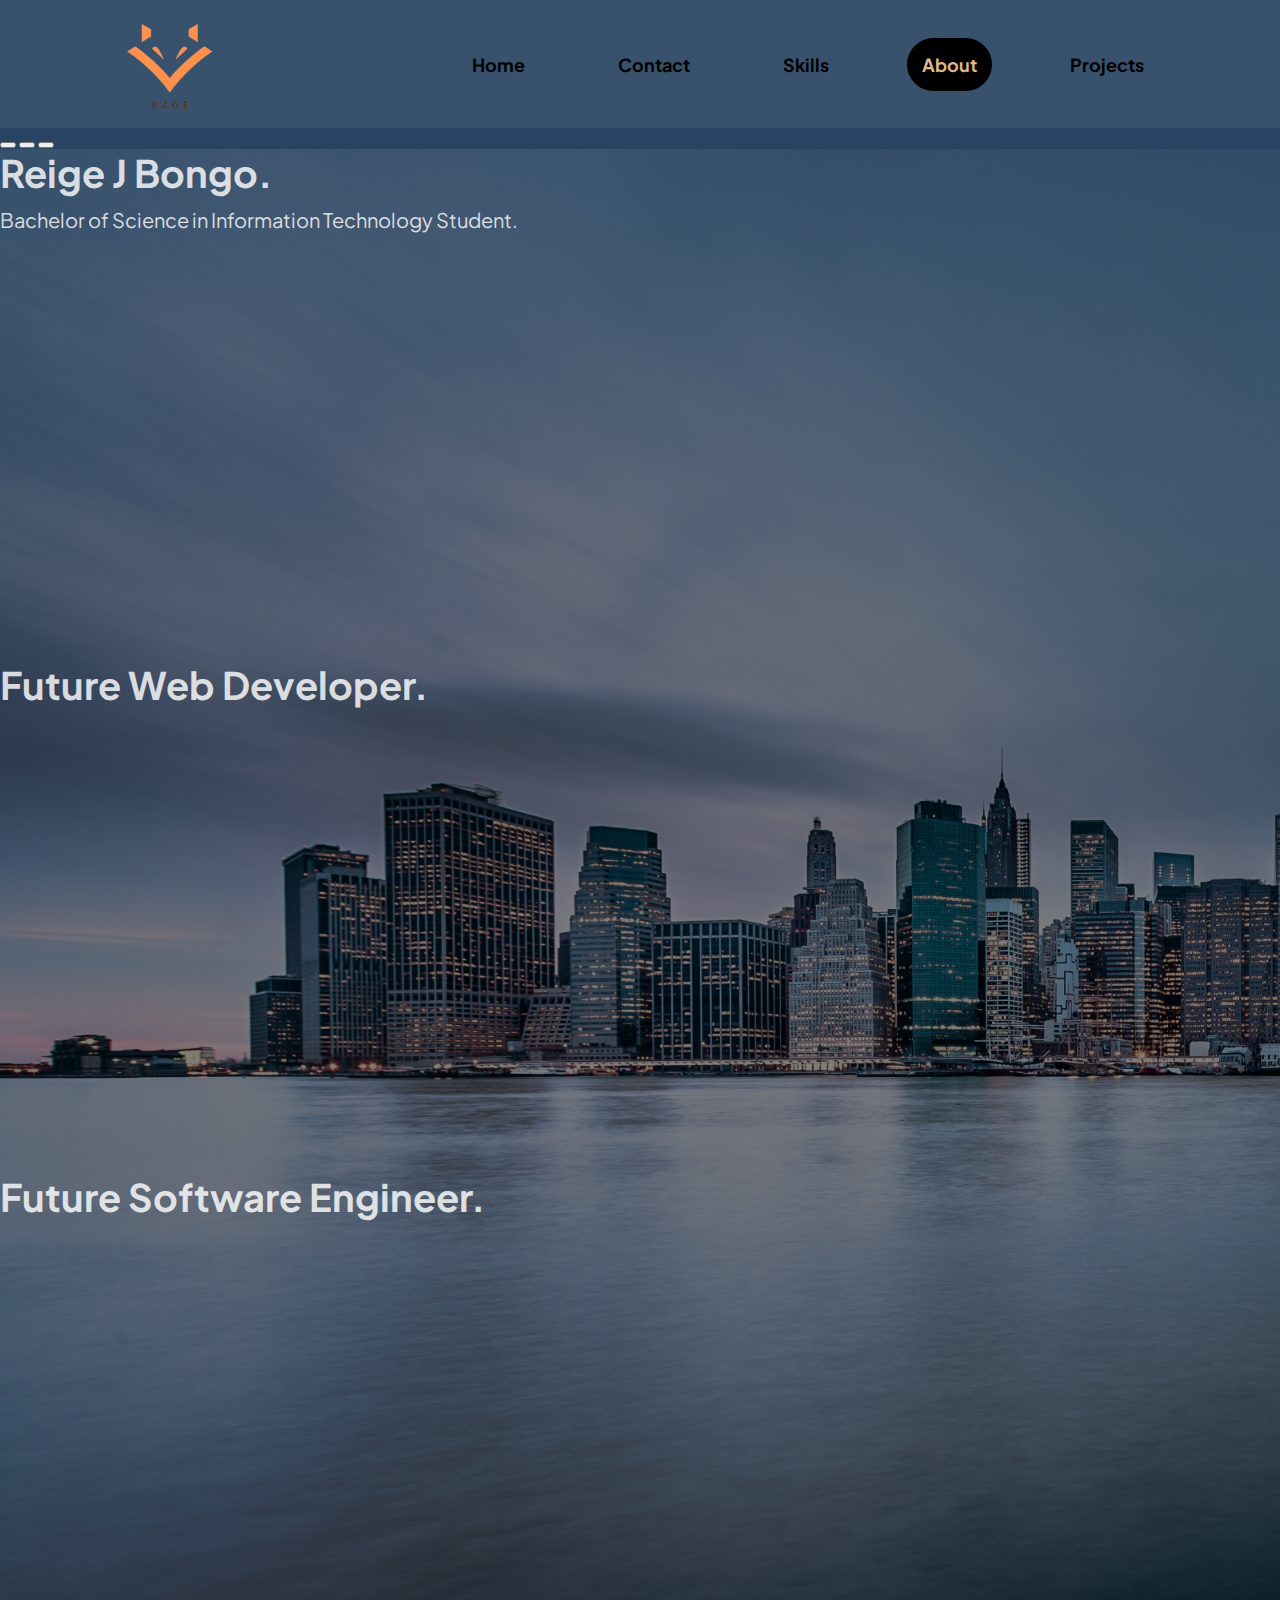
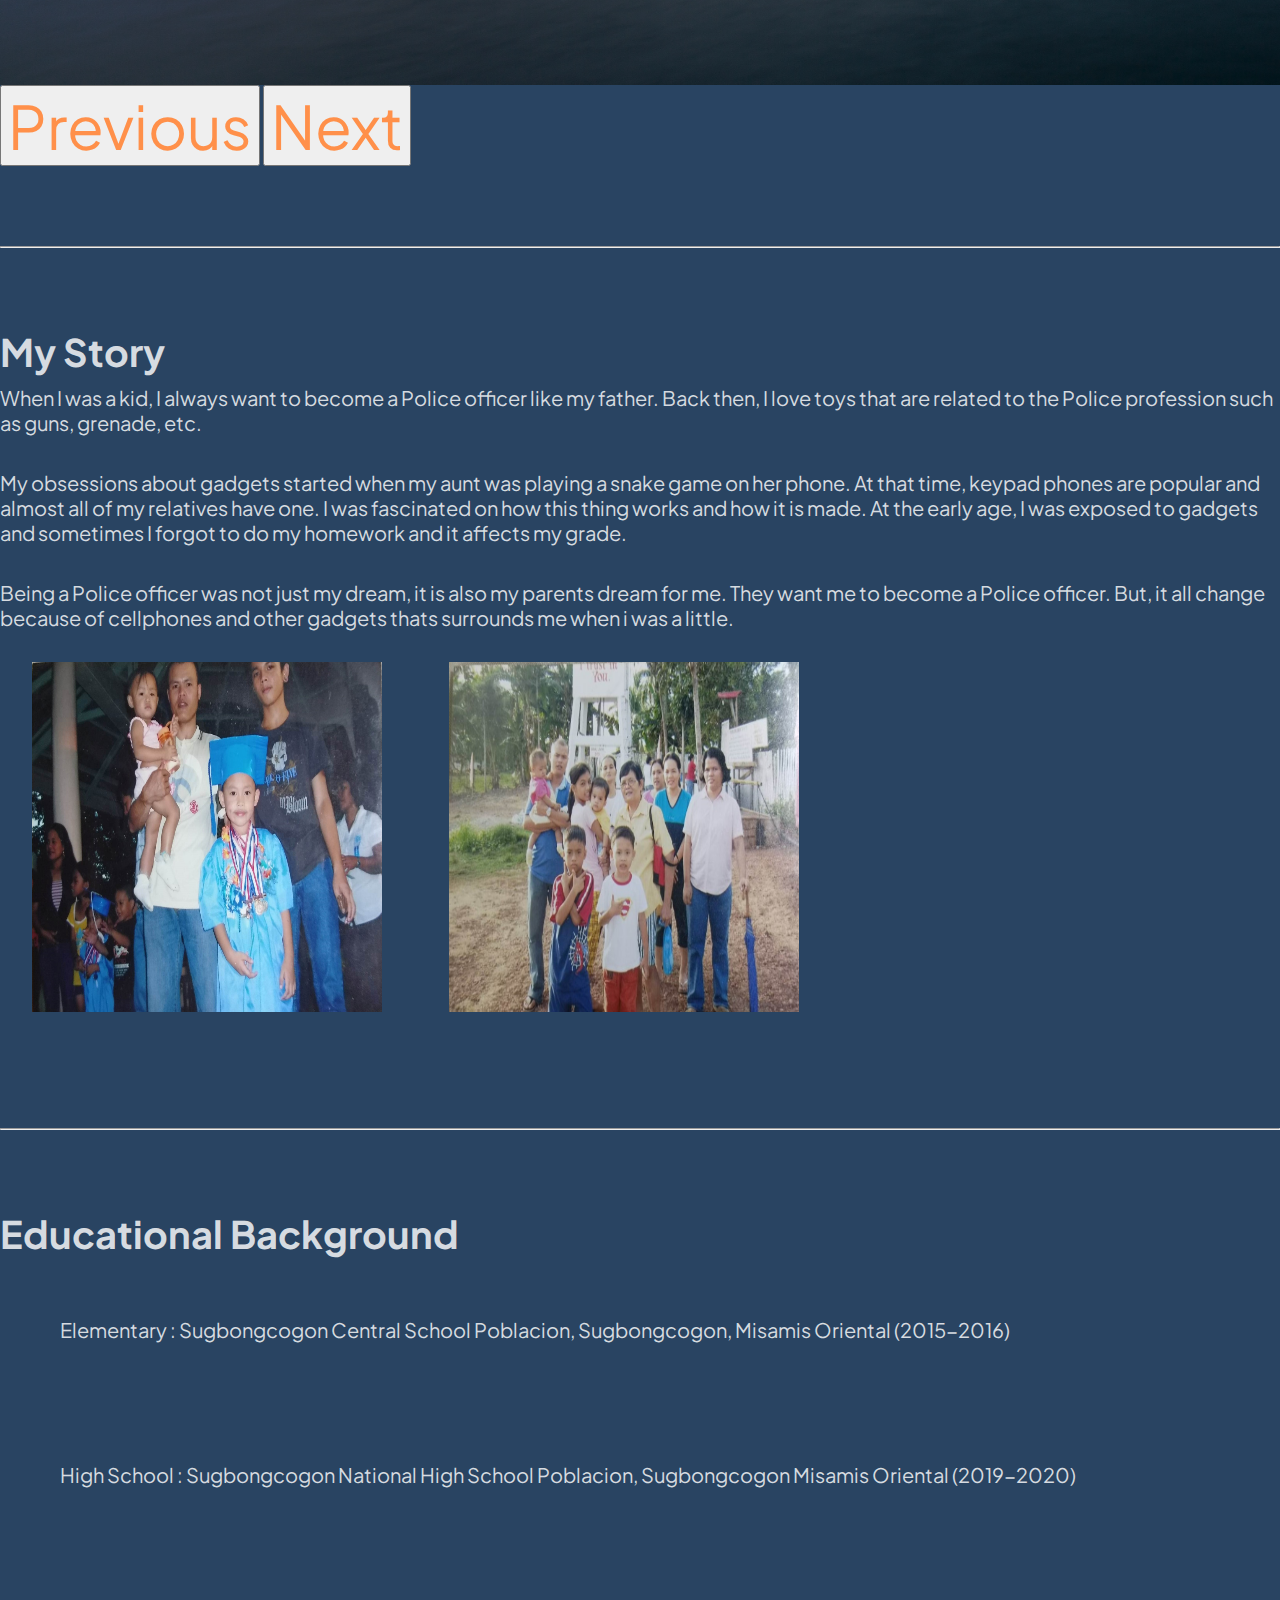
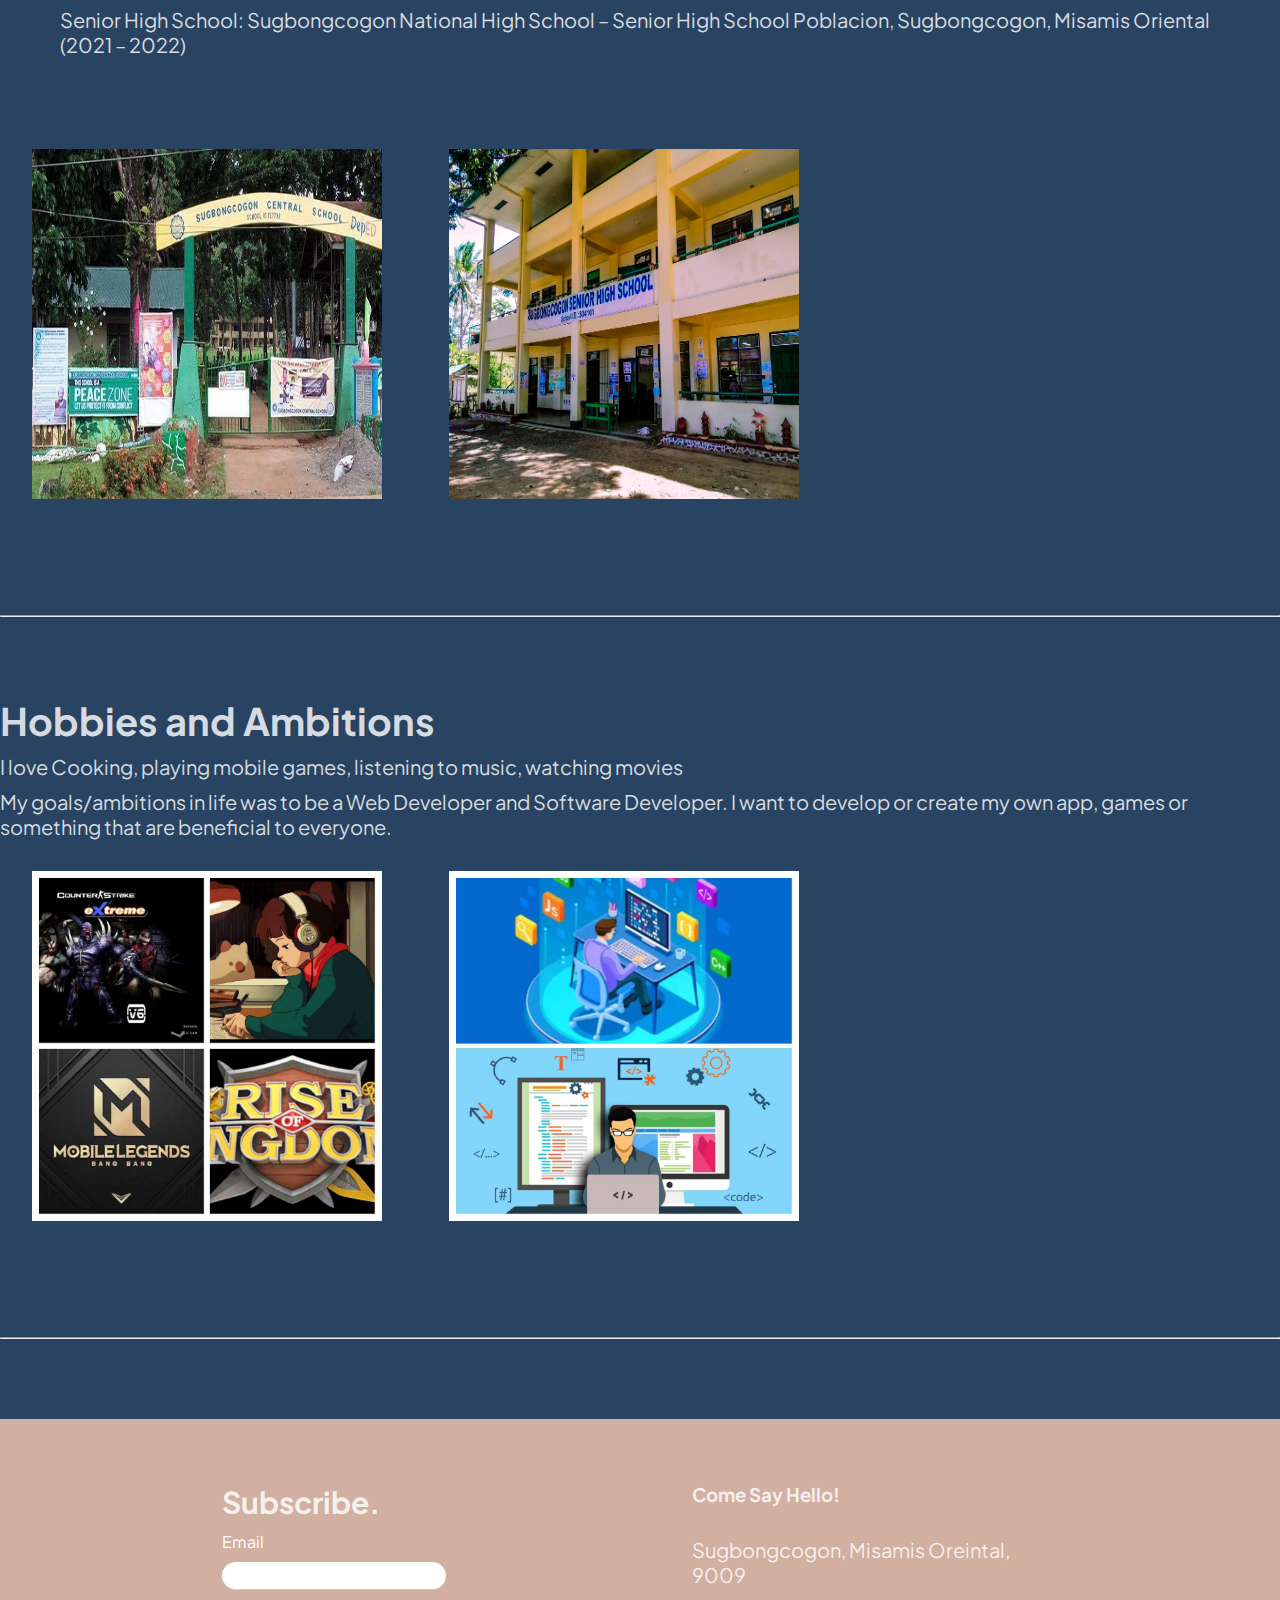
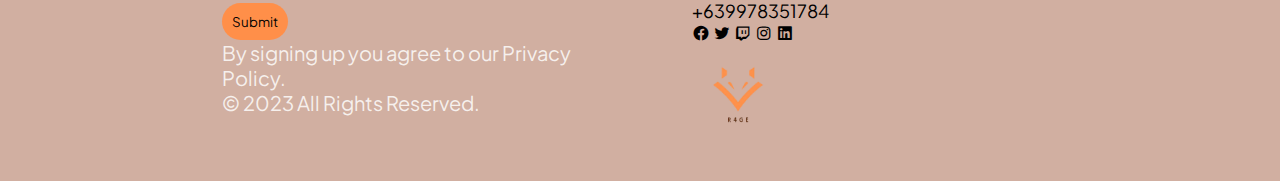
<file: Web pages/about.html>
<!DOCTYPE html>
<html lang="en">
    <head>
        <title>Reige Personal Website - Home</title>
        <meta charset="UTF-8">
        <meta http-equiv="X-UA-Compatible" content="IE=edge">
        <meta name="viewport" content="width=device-width, initial-scale=1.0">
        
        <link rel="stylesheet" href="../Assets/css/style.css">
        <link rel="icon" type="icon/logo" href="../Assets/Images/favicon.ico">
        <link href='https://fonts.googleapis.com/css?family=Plus Jakarta Sans' rel='stylesheet'>
        <link href='https://unpkg.com/boxicons@2.1.4/css/boxicons.min.css' rel='stylesheet'>
        <link rel="stylesheet" href="../Assets/css/carousel.css">
        <!-- <link href="../assets/dist/css/bootstrap.min.css" rel="stylesheet"> -->
        <link href="https://cdn.jsdelivr.net/npm/bootstrap@5.2.3/dist/css/bootstrap.min.css" rel="stylesheet" integrity="sha384-rbsA2VBKQhggwzxH7pPCaAqO46MgnOM80zW1RWuH61DGLwZJEdK2Kadq2F9CUG65" crossorigin="anonymous">
    
    
    </head>
    <body>
     <header>
            <div class="header2-container">
                <div class="logo2-container">
                    <img src="../Assets/Images/322455377_560039635695028_3910321978356270475_n-removebg-preview.png" alt="logo"> 
                </div>
                <div class="nav-container">
                    <nav class="header-navigation">
                      <a href="/index.html">Home</a>
                        <a href="/Web pages/contact.html">Contact</a>
                        <a href="/Web pages/skills.html">Skills</a>
                        <a href="/Web pages/about.html" class="active">About</a>
                        <a href="/Web pages/projects.html">Projects</a>
                    </nav>
                </div>
            </div>
        </header>
        <main>

            <div id="myCarousel" class="carousel slide" data-bs-ride="carousel">
              <div class="carousel-indicators">
                <button type="button" data-bs-target="#myCarousel" data-bs-slide-to="0" class="active" aria-current="true" aria-label="Slide 1"></button>
                <button type="button" data-bs-target="#myCarousel" data-bs-slide-to="1" aria-label="Slide 2"></button>
                <button type="button" data-bs-target="#myCarousel" data-bs-slide-to="2" aria-label="Slide 3"></button>
              </div>
              <div class="carousel-inner">
                <div class="carousel-item active">
                  <div class="container">
                    <div class="carousel-caption text-start">
                      <h1>Reige J Bongo.</h1>
                      <p>Bachelor of Science in Information Technology Student.</p>
                    </div>
                  </div>
                </div>
                <div class="carousel-item">
                  <div class="container">
                    <div class="carousel-caption">
                      <h1>Future Web Developer.</h1>
                    </div>
                  </div>
                </div>
                <div class="carousel-item">
                  <div class="container">
                    <div class="carousel-caption text-end">
                      <h1>Future Software Engineer.</h1>
                    </div>
                  </div>
                </div>
              </div>
              <button class="carousel-control-prev" type="button" data-bs-target="#myCarousel" data-bs-slide="prev">
                <span class="carousel-control-prev-icon" aria-hidden="true"></span>
                <span class="visually-hidden">Previous</span>
              </button>
              <button class="carousel-control-next" type="button" data-bs-target="#myCarousel" data-bs-slide="next">
                <span class="carousel-control-next-icon" aria-hidden="true"></span>
                <span class="visually-hidden">Next</span>
              </button>
            </div>
          
          
            <!-- Marketing messaging and featurettes
            ================================================== -->
            <!-- Wrap the rest of the page in another container to center all the content. -->
          
            <div class="container marketing">
          

          
          
              <!-- START THE FEATURETTES -->
          
              <hr class="featurette-divider">
          
              <div class="row featurette">
                <div class="col-md-7">
                  <h1>My Story</h1>
                  <p>When I was a kid, I always want to become a Police officer like my father. Back then, I love toys that are related to the Police profession such as guns, grenade, etc. </p>
                  <p> <br>  My obsessions about gadgets started when my aunt was playing a snake game on her phone. At that time, keypad phones are popular and almost all of my relatives have one. I was fascinated on how this thing works and how it is made. At the early age, I was exposed to gadgets and sometimes I forgot to do my homework and it affects my grade.</p>
                  <p> <br> Being a Police officer was not just my dream, it is also my parents dream for me. They want me to become a Police officer. But, it all change because of cellphones and other gadgets thats surrounds me when i was a little.   </p>
                  
                </div>
                <div class="col-md-5">
                  <!-- <svg class="bd-placeholder-img bd-placeholder-img-lg featurette-image img-fluid mx-auto" width="500" height="500" xmlns="http://www.w3.org/2000/svg" role="img" aria-label="Placeholder: 500x500" preserveAspectRatio="xMidYMid slice" focusable="false"><title>Placeholder</title><rect width="100%" height="100%" fill="#eee"/><text x="50%" y="50%" fill="#aaa" dy=".3em">500x500</text></svg> -->
                  <img src="../Assets/Images/about-me/324225066_467176848957462_4647115489617778634_n (2).jpg" alt="about-me" width="500" height="500" role="img" aria-label="Placeholder: 500x500" rect width="100%" height="100%">
                  <img src="../Assets/Images/about-me/324515722_1524387764730080_3732797606041294813_n (2).jpg" alt="about-me"width="500" height="500" role="img" aria-label="Placeholder: 500x500" rect width="100%" height="100%">
                </div>
              </div>
          
              <hr class="featurette-divider">
          
              <div class="row featurette">
                <div class="col-md-7 order-md-2">
                  <h1>Educational Background</h1>
                  <p>Elementary : Sugbongcogon Central School
                    Poblacion, Sugbongcogon, Misamis Oriental (2015-2016)</p>
                  <p>High School : Sugbongcogon National High School
                    Poblacion, Sugbongcogon Misamis Oriental (2019-2020)</p>
                  <p>Senior High School: Sugbongcogon National High School – Senior High School
                    Poblacion, Sugbongcogon, Misamis Oriental (2021 – 2022)</p>
                </div>
                <div class="col-md-5 order-md-1">
                  <!-- <svg class="bd-placeholder-img bd-placeholder-img-lg featurette-image img-fluid mx-auto" width="500" height="500" xmlns="http://www.w3.org/2000/svg" role="img" aria-label="Placeholder: 500x500" preserveAspectRatio="xMidYMid slice" focusable="false"><title>Placeholder</title><rect width="100%" height="100%" fill="#eee"/><text x="50%" y="50%" fill="#aaa" dy=".3em">500x500</text></svg> -->
                  <img src="../Assets/Images/about-me/18920121_315404902214223_998906754641940172_n.jpg" alt="about-me" width="500" height="500" role="img" aria-label="Placeholder: 500x500" rect width="100%" height="100%" >
                  <img src="../Assets/Images/about-me/305804834_524244223034804_3007486854920867492_n.jpg" alt="about-me" width="500" height="500" role="img" aria-label="Placeholder: 500x500" rect width="100%" height="100%">
                </div>
              </div>
          
              <hr class="featurette-divider">
          
              <div class="row featurette">
                <div class="col-md-7">
                  <h1>Hobbies and Ambitions</h1>
                  <p>I love Cooking, playing mobile games, listening to
                    music, watching movies</p>
                    <p>My goals/ambitions in life was to be a Web Developer and Software Developer. I want to develop or create my own app, games or something that are beneficial to everyone.</p>
                </div>
                <div class="col-md-5">
                  <!-- <svg class="bd-placeholder-img bd-placeholder-img-lg featurette-image img-fluid mx-auto" width="500" height="500" xmlns="http://www.w3.org/2000/svg" role="img" aria-label="Placeholder: 500x500" preserveAspectRatio="xMidYMid slice" focusable="false"><title>Placeholder</title><rect width="100%" height="100%" fill="#eee"/><text x="50%" y="50%" fill="#aaa" dy=".3em">500x500</text></svg> -->
                  <img src="../Assets/Images/about-me/324045176_3464366260478039_6950707293138943651_n.jpg" alt="about-me" width="500" height="500" role="img" aria-label="Placeholder: 500x500" rect width="100%" height="100%">
                  <img src="../Assets/Images/about-me/324126003_688234169514002_4466894441495242667_n.jpg" alt="about-me" width="500" height="500" role="img" aria-label="Placeholder: 500x500" rect width="100%" height="100%">
                </div>
              </div>
          
              <hr class="featurette-divider">
          
              <!-- /END THE FEATURETTES -->
          
            </div><!-- /.container -->
            



            <footer>
                <div class="footer-sec">
                    <section class="footer-container">
                        <div class="col-left">
                            <h3>Subscribe.</h3>
                            <form action="">
                                <label>Email</label>
                                <input class="footer-email" type="text" placeholder="">
                                <button class="footer-button" type="button">Submit</button>
                            </form>
                            <span class="subscription">By signing up you agree to our Privacy Policy. <br> </span>
                            <span class="copyright">© 2023 All Rights Reserved.</span>
                        </div>
                        <div class="col contact-info">
                            <h3>Come Say Hello!</h3> <br>
                            <p> Sugbongcogon, Misamis Oreintal, 9009</p>
                            <p> <a href="#"> +639978351784 </a> </p>
                            <div class="social-media-icon">
                                <a href="#" target="_blank"> <i class='bx bxl-facebook-circle'></i> </a>
                                <a href="#" target="_blank"> <i class='bx bxl-twitter'></i> </a>
                                <a href="#" target="_blank"> <i class='bx bxl-twitch'></i> </a>
                                <a href="#" target="_blank"> <i class='bx bxl-instagram'></i></a>
                                <a href="#" target="_blank"> <i class='bx bxl-linkedin-square'></i></a>
                            </div>
                            <div class="logo">
                                <img src="../Assets/Images/322455377_560039635695028_3910321978356270475_n-removebg-preview.png" alt="logo">
                            </div>
                        </div>
                    </section>
                </div>
            </footer>
            <!-- Javascript -->
            <script src="https://cdn.jsdelivr.net/npm/@popperjs/core@2.11.6/dist/umd/popper.min.js" integrity="sha384-oBqDVmMz9ATKxIep9tiCxS/Z9fNfEXiDAYTujMAeBAsjFuCZSmKbSSUnQlmh/jp3" crossorigin="anonymous"></script>
            <script src="https://cdn.jsdelivr.net/npm/bootstrap@5.2.3/dist/js/bootstrap.min.js" integrity="sha384-cuYeSxntonz0PPNlHhBs68uyIAVpIIOZZ5JqeqvYYIcEL727kskC66kF92t6Xl2V" crossorigin="anonymous"></script>
    </body>
</html>
</file>
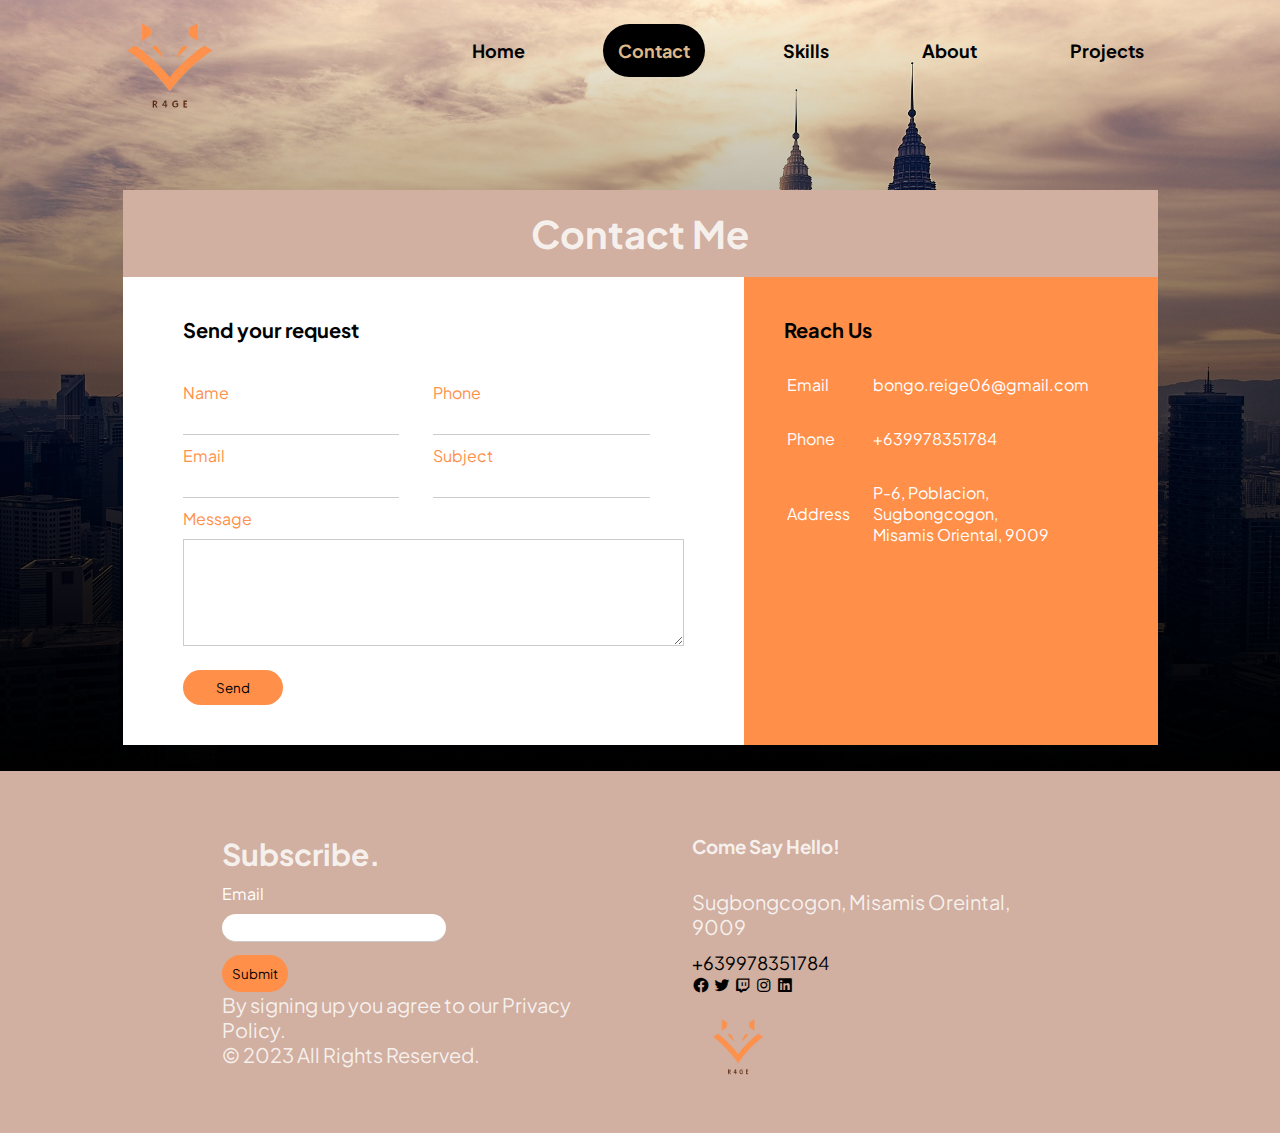
<file: Web pages/contact.html>
<!DOCTYPE html>
<html lang="en">
<head>
    <title>Reige Personal Website - Contact</title>
    <meta charset="UTF-8">
    <meta http-equiv="X-UA-Compatible" content="IE=edge">
    <meta name="viewport" content="width=device-width, initial-scale=1.0">
    
    <link rel="stylesheet" href="../Assets/css/style.css">
    <link rel="icon" type="icon/logo" href="../Assets/Images/favicon.ico">
    <link href='https://fonts.googleapis.com/css?family=Plus Jakarta Sans' rel='stylesheet'>
    <link href='https://unpkg.com/boxicons@2.1.4/css/boxicons.min.css' rel='stylesheet'>
    
    
</head>
<body>
    <header>
        <div class="header-container">
            <div class="logo-container">
                <img src="../Assets/Images/322455377_560039635695028_3910321978356270475_n-removebg-preview.png" alt="logo">
            </div>
            <div class="nav-container">
                <nav class="header-navigation">
                    <a href="/index.html">Home</a>
                        <a href="/Web pages/contact.html"class="active">Contact</a>
                        <a href="/Web pages/skills.html">Skills</a>
                        <a href="/Web pages/about.html">About</a>
                        <a href="/Web pages/projects.html">Projects</a>
                </nav>
            </div>
        </div>
    </header>
    
    <section class="contact-section">
        <div class="contact-con">
            <h1> Contact Me </h1>
            <div class="contact-box">
                <div class="box-left">
                    <h2>Send your request</h2>
                    <form>
                        <div class="input-row">
                            <div class="input-group">
                                <label>Name</label>
                                <input type="text" placeholder="">
                            </div>
                            <div class="input-group">
                                <label>Phone</label>
                                <input type="text" placeholder="">
                            </div>
                        </div>
                        <div class="input-row">
                            <div class="input-group">
                                <label>Email</label>
                                <input type="text" placeholder="">
                            </div>
                            <div class="input-group">
                                <label>Subject</label>
                                <input type="text" placeholder="">
                            </div>
                        </div>

                        <label>Message</label>
                        <textarea rows="5" placeholder=""></textarea>

                        <button class="contact-button" type="submit">Send</button>
                    </form>


                </div>
                <div class="box-right">
                    <h2>Reach Us</h2>
                    <table>
                        <tr>
                            <td>Email</td>
                            <td>bongo.reige06@gmail.com</td>
                        </tr>
                        <tr>
                            <td>Phone</td>
                            <td>+639978351784</td>
                        </tr>
                        <tr>
                            <td>Address</td>
                            <td>P-6, Poblacion, Sugbongcogon,<br>
                             Misamis Oriental, 9009</td>
                        </tr>
                        
                    </table>
                </div>

            </div>
        </div> 
    </section>

    <footer>
        <div class="footer-sec">
            <section class="footer-container">
                <div class="col-left">
                    <h3>Subscribe.</h3>
                    <form action="">
                        <label>Email</label>
                        <input class="footer-email" type="text" placeholder="">
                        <button class="footer-button" type="button">Submit</button>
                    </form>
                    <span class="subscription">By signing up you agree to our Privacy Policy. <br> </span>
                    <span class="copyright">© 2023 All Rights Reserved.</span>
                </div>
                <div class="col contact-info">
                    <h3>Come Say Hello!</h3> <br>
                    <p> Sugbongcogon, Misamis Oreintal, 9009</p>
                    <p> <a href="#"> +639978351784 </a> </p>
                    <div class="social-media-icon">
                        <a href="#" target="_blank"> <i class='bx bxl-facebook-circle'></i> </a>
                        <a href="#" target="_blank"> <i class='bx bxl-twitter'></i> </a>
                        <a href="#" target="_blank"> <i class='bx bxl-twitch'></i> </a>
                        <a href="#" target="_blank"> <i class='bx bxl-instagram'></i></a>
                        <a href="#" target="_blank"> <i class='bx bxl-linkedin-square'></i></a>
                    </div>
                    <div class="logo">
                        <img src="../Assets/Images/322455377_560039635695028_3910321978356270475_n-removebg-preview.png" alt="logo">
                    </div>
                </div>
            </section>
        </div>
    </footer> 
</body>
</html>
</file>
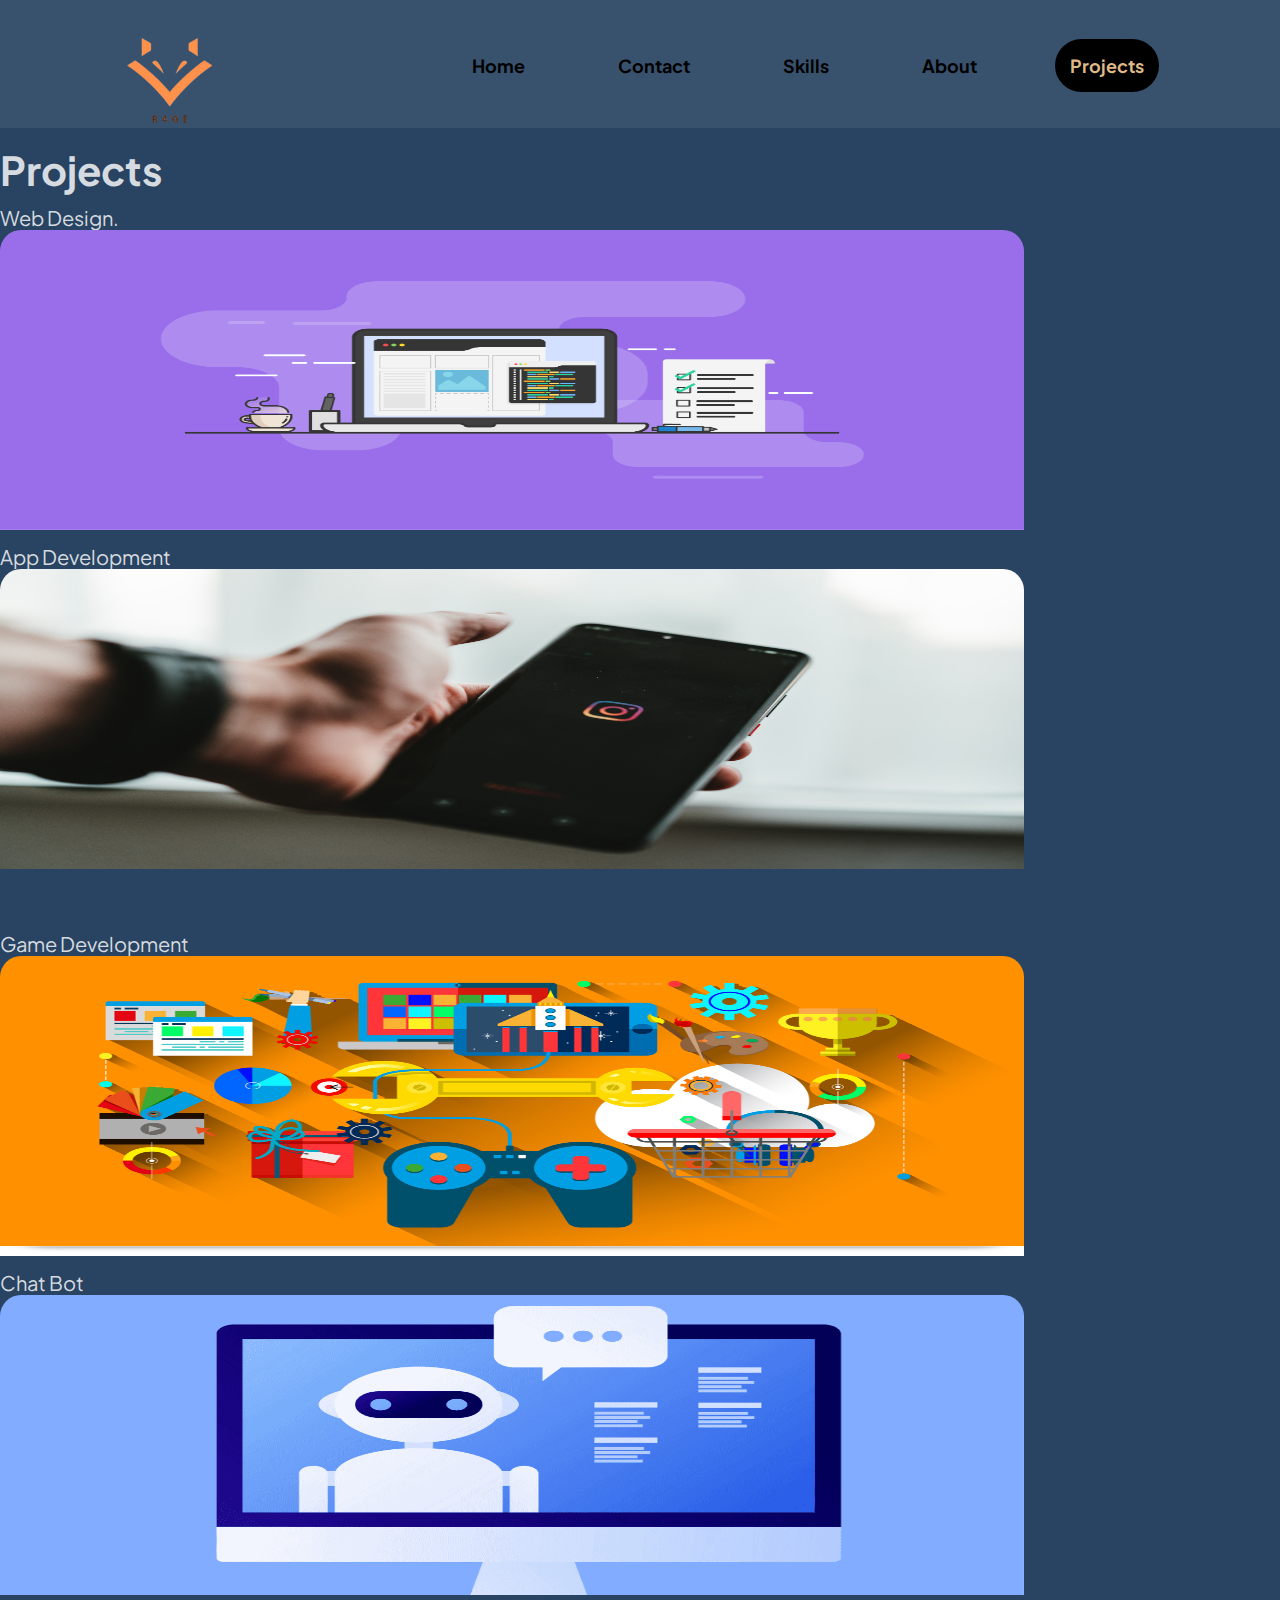
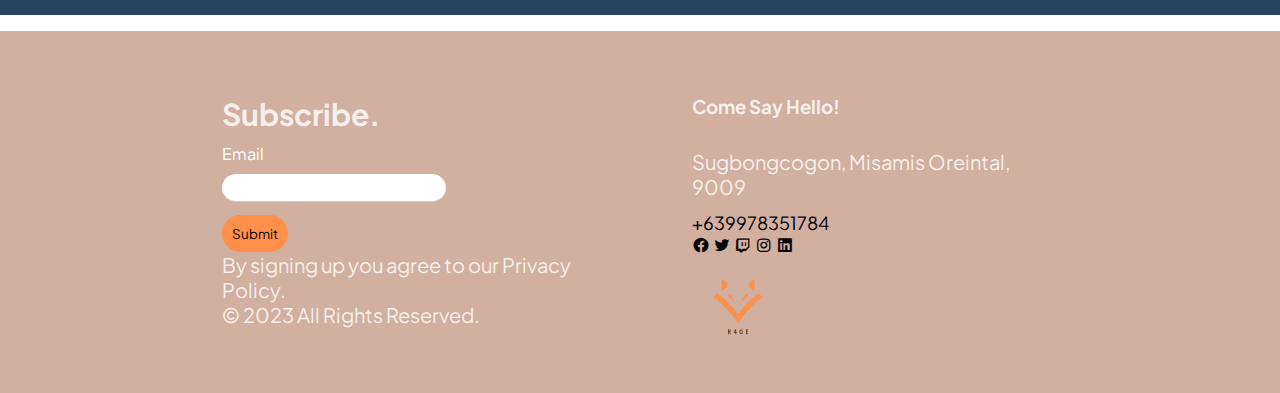
<file: Web pages/projects.html>
<!DOCTYPE html>
<html lang="en">
    <head>
        <title>Reige Personal Website - Home</title>
        <meta charset="UTF-8">
        <meta http-equiv="X-UA-Compatible" content="IE=edge">
        <meta name="viewport" content="width=device-width, initial-scale=1.0">
        
        <link rel="stylesheet" href="../Assets/css/style.css">
        <link rel="icon" type="icon/logo" href="../Assets/Images/favicon.ico">
        <link href='https://fonts.googleapis.com/css?family=Plus Jakarta Sans' rel='stylesheet'>
        <link href='https://unpkg.com/boxicons@2.1.4/css/boxicons.min.css' rel='stylesheet'>
        <link rel="stylesheet" href="../Assets/css/product.css">
        <!-- <link href="../assets/dist/css/bootstrap.min.css" rel="stylesheet"> -->
        <link href="https://cdn.jsdelivr.net/npm/bootstrap@5.2.3/dist/css/bootstrap.min.css" rel="stylesheet" integrity="sha384-rbsA2VBKQhggwzxH7pPCaAqO46MgnOM80zW1RWuH61DGLwZJEdK2Kadq2F9CUG65" crossorigin="anonymous">
</head>
<body>
    <header>
        <div class="header3-container">
            <div class="logo-container">
                <img src="../Assets/Images/322455377_560039635695028_3910321978356270475_n-removebg-preview.png" alt="logo"> 
            </div>
            <div class="nav-container">
                <nav class="header-navigation">
                  <a href="/index.html">Home</a>
                        <a href="/Web pages/contact.html">Contact</a>
                        <a href="/Web pages/skills.html">Skills</a>
                        <a href="/Web pages/about.html">About</a>
                        <a href="/Web pages/projects.html"class="active">Projects</a>
                </nav>
            </div>
        </div>
    </header>
    <main>
        <div class="d-md-flex flex-md-equal w-100 my-md-3 ps-md-3">
          <div class="text-bg-dark me-md-3 pt-3 px-3 pt-md-5 px-md-5 text-center overflow-hidden">
            <div class="my-3 py-3">
              <h2 class="display-5">Projects</h2>
              <p class="lead">Web Design.</p>
            </div>
            <img src="../Assets/Images/projects/What-is-Your-Website-Design-Process-Blog-Post-Feature-Image-36119-01.png" alt="project" style="width: 80%; height: 300px; border-radius: 21px 21px 0 0;">
          </div>
          <div class="bg-dark me-md-3 pt-3 px-3 pt-md-5 px-md-5 text-center overflow-hidden">
            <div class="my-3 p-3">
              <p class="lead">App Development</p>
            </div>
            <img src="../Assets/Images/projects/claudio-schwarz-vj3nOtiX85Y-unsplash.jpg" alt="project" style="width: 80%; height: 300px; border-radius: 21px 21px 0 0;">
          </div>
        </div>
      
        <div class="d-md-flex flex-md-equal w-100 my-md-3 ps-md-3">
          <div class="bg-dark me-md-3 pt-3 px-3 pt-md-5 px-md-5 text-center overflow-hidden">
            <div class="my-3 p-3">
              <p class="lead">Game Development</p>
            </div>
            <img src="../Assets/Images/projects/1_jMDG7pTIaVeP5bQnE1RuXg.png" alt="project" style="width: 80%; height: 300px; border-radius: 21px 21px 0 0;">
          </div>
          <div class="bg-dark me-md-3 pt-3 px-3 pt-md-5 px-md-5 text-center overflow-hidden">
            <div class="my-3 py-3">
              <p class="lead">Chat Bot</p>
            </div>
            <img src="../Assets/Images/projects/chat.png" alt="project" style="width: 80%; height: 300px; border-radius: 21px 21px 0 0;">
          </div>
        </div>
      </main>
      <footer>
        <div class="footer-sec">
            <section class="footer-container">
                <div class="col-left">
                    <h3>Subscribe.</h3>
                    <form action="">
                        <label>Email</label>
                        <input class="footer-email" type="text" placeholder="">
                        <button class="footer-button" type="button">Submit</button>
                    </form>
                    <span class="subscription">By signing up you agree to our Privacy Policy. <br> </span>
                    <span class="copyright">© 2023 All Rights Reserved.</span>
                </div>
                <div class="col contact-info">
                    <h3>Come Say Hello!</h3> <br>
                    <p> Sugbongcogon, Misamis Oreintal, 9009</p>
                    <p> <a href="#"> +639978351784 </a> </p>
                    <div class="social-media-icon">
                        <a href="#" target="_blank"> <i class='bx bxl-facebook-circle'></i> </a>
                        <a href="#" target="_blank"> <i class='bx bxl-twitter'></i> </a>
                        <a href="#" target="_blank"> <i class='bx bxl-twitch'></i> </a>
                        <a href="#" target="_blank"> <i class='bx bxl-instagram'></i></a>
                        <a href="#" target="_blank"> <i class='bx bxl-linkedin-square'></i></a>
                    </div>
                    <div class="logo">
                        <img src="../Assets/Images/322455377_560039635695028_3910321978356270475_n-removebg-preview.png" alt="logo">
                    </div>
                </div>
            </section>
        </div>
        </footer>
    <!-- Javascript -->
    <script src="https://cdn.jsdelivr.net/npm/@popperjs/core@2.11.6/dist/umd/popper.min.js" integrity="sha384-oBqDVmMz9ATKxIep9tiCxS/Z9fNfEXiDAYTujMAeBAsjFuCZSmKbSSUnQlmh/jp3" crossorigin="anonymous"></script>
    <script src="https://cdn.jsdelivr.net/npm/bootstrap@5.2.3/dist/js/bootstrap.min.js" integrity="sha384-cuYeSxntonz0PPNlHhBs68uyIAVpIIOZZ5JqeqvYYIcEL727kskC66kF92t6Xl2V" crossorigin="anonymous"></script>
</body>
</html>
</file>
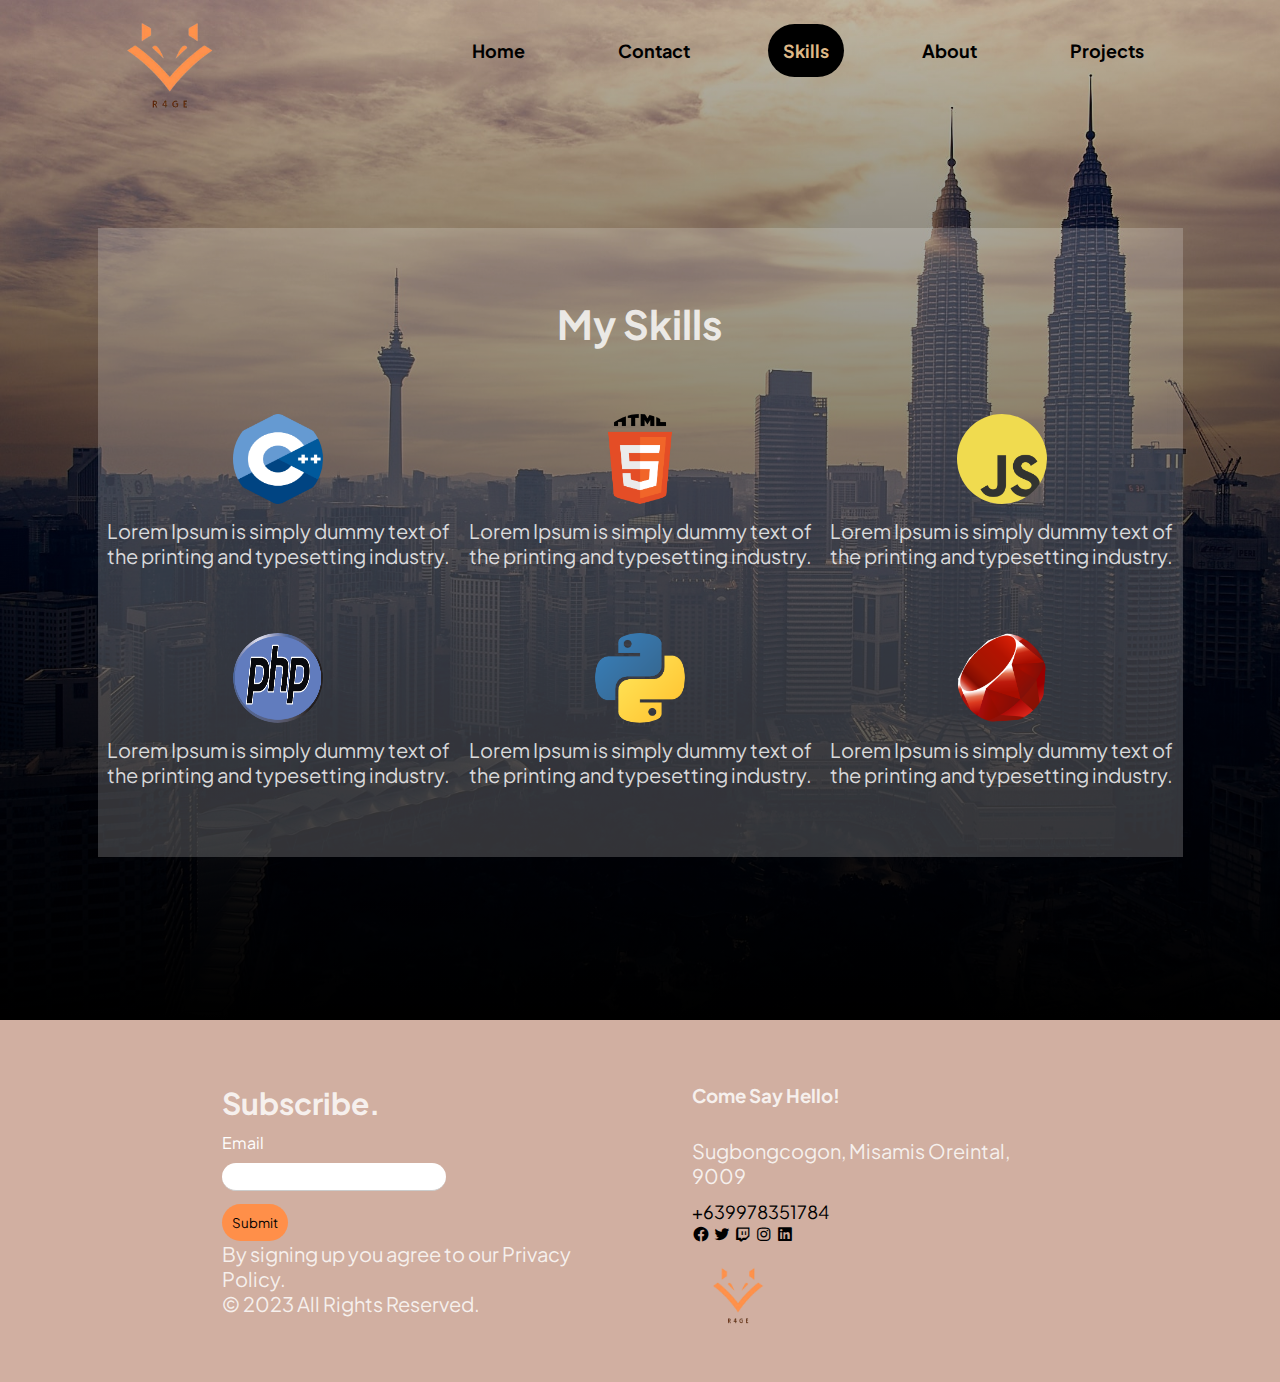
<file: Web pages/skills.html>
<!DOCTYPE html>
<html lang="en">
<head>
    <title>Reige Personal Website - Home</title>
    <meta charset="UTF-8">
    <meta http-equiv="X-UA-Compatible" content="IE=edge">
    <meta name="viewport" content="width=device-width, initial-scale=1.0">
    
    <link rel="stylesheet" href="../Assets/css/style.css">
    <link rel="icon" type="icon/logo" href="../Assets/Images/favicon.ico">
    <link href='https://fonts.googleapis.com/css?family=Plus Jakarta Sans' rel='stylesheet'>
    <link href='https://unpkg.com/boxicons@2.1.4/css/boxicons.min.css' rel='stylesheet'>
    
    


</head>
<body>
    <header>
        <div class="header-container">
            <div class="logo-container">
                <img src="../Assets/Images/322455377_560039635695028_3910321978356270475_n-removebg-preview.png" alt="logo"> 
            </div>
            <div class="nav-container">
                <nav class="header-navigation">
                    <a href="/index.html">Home</a>
                        <a href="/Web pages/contact.html">Contact</a>
                        <a href="/Web pages/skills.html"class="active">Skills</a>
                        <a href="/Web pages/about.html">About</a>
                        <a href="/Web pages/projects.html">Projects</a>
                </nav>
            </div>
        </div>
    </header>
    <section class="skills-con">
        <div class="skills2-container">
            <h2>My Skills</h2>
            <div class="skills-row2">
                <div class="col">
                    <img src="../Assets/Images/C_Logo.png" alt="c++">
                    <p>Lorem Ipsum is simply dummy text of the printing and typesetting industry.</p>
                </div>
                <div class="col">
                    <img src="../Assets/Images/HTML5_logo.png" alt="html5">
                    <p>Lorem Ipsum is simply dummy text of the printing and typesetting industry.</p>
                </div>
                <div class="col">
                    <img src="../Assets/Images/JavaScript_Logo.png" alt="js">
                    <p>Lorem Ipsum is simply dummy text of the printing and typesetting industry.</p>
                </div>
            </div>
            <div class="skills-row3">
                <div class="col">
                    <img src="../Assets/Images/PHP_logo.png" alt="php">
                    <p>Lorem Ipsum is simply dummy text of the printing and typesetting industry.</p>
                </div>
                <div class="col">
                    <img src="../Assets/Images/Python_logo_icon.png" alt="python">
                    <p>Lorem Ipsum is simply dummy text of the printing and typesetting industry.</p>
                </div>
                <div class="col">
                    <img src="../Assets/Images/Ruby_logo.png" alt="ruby">
                    <p>Lorem Ipsum is simply dummy text of the printing and typesetting industry.</p>
                </div>
            </div>
    </section>
    <footer>
        <div class="footer-sec">
            <section class="footer-container">
                <div class="col-left">
                    <h3>Subscribe.</h3>
                    <form action="">
                        <label>Email</label>
                        <input class="footer-email" type="text" placeholder="">
                        <button class="footer-button" type="button">Submit</button>
                    </form>
                    <span class="subscription">By signing up you agree to our Privacy Policy. <br> </span>
                    <span class="copyright">© 2023 All Rights Reserved.</span>
                </div>
                <div class="col contact-info">
                    <h3>Come Say Hello!</h3> <br>
                    <p> Sugbongcogon, Misamis Oreintal, 9009</p>
                    <p> <a href="#"> +639978351784 </a> </p>
                    <div class="social-media-icon">
                        <a href="#" target="_blank"> <i class='bx bxl-facebook-circle'></i> </a>
                        <a href="#" target="_blank"> <i class='bx bxl-twitter'></i> </a>
                        <a href="#" target="_blank"> <i class='bx bxl-twitch'></i> </a>
                        <a href="#" target="_blank"> <i class='bx bxl-instagram'></i></a>
                        <a href="#" target="_blank"> <i class='bx bxl-linkedin-square'></i></a>
                    </div>
                    <div class="logo">
                        <img src="../Assets/Images/322455377_560039635695028_3910321978356270475_n-removebg-preview.png" alt="logo">
                    </div>
                </div>
            </section>
        </div>
    </footer>
</body>
</html>
</file>
<file: Assets/css/style.css>
* {
    margin: 0 auto;
    padding: 0 auto;
    font-family: 'Plus Jakarta Sans';
}
a {
    text-decoration: none !important;
    color: black;
    font-size: 18px;
}
h1{
    font-size: 38px;
    color:#ffffffd1;
}
h2 {
    font-size: 40px;
    color:#ffffffd1;
}
h3{
    color:#ffffffd1;
}
p {
    font-size: 20px;
    color:#ffffffd1;
    padding-top: 10px;
}
li {
    list-style: none;
}
span{
    color: #ff904a;
    font-size: 60px;
}


/*--------------- Header --------------------*/
header{
    height: 0px;
}
.header-container {
    display: flex;
    align-items: center;
    justify-content: space-between;
    height: 100px;
}
.logo-container img {
    height: 154px;
    padding-top: 35px;
}

/*------------ Header2 ------------*/
.header2-container {
    display: flex;
    align-items: center;
    justify-content: space-between;
    height: 128px;
    background-size: cover;
    background-color: #38516d;
}

/*------------ Header3 ------------*/


.header3-container{
    height: 110px;
    display: flex;
    align-items: center;
    justify-content: space-between;
    height: 130px;
    background-color: #38516d;
}



/*--------------- Navigation --------------------*/

.header-navigation{
    font-weight: 700;
}
.header-navigation a{
    color: black;
    font-size: 18px;
    border-radius: 50px;
    padding: 15px;
    transition: 0.3s;
    margin: 30px;
    text-decoration: none;
}
.header-navigation a:hover{
    color: burlywood;
    background:black;
}
a:hover::after{
    width: 100%;
}
a.active{
    background: black;
    color: burlywood;
}

/*--------------- Banner --------------------*/
.banner-sec{
    background-size: cover;
    height: 100vh;
    background-image: linear-gradient(rgba(0,0,0,-0.25),rgba(0,0,0,2.75)), url(../Images/pexels-indra-gunawan-313032.jpg);
    padding: 2em 2em;
}
.banner-text {
    margin: auto;
    padding: 12em;
    width: 800px;
}
.banner-text h1{
    font-size: 38px;
    color: #ffffffd1;
    padding-top: 160px;
}
.banner-text p {
    font-size: 20px;
    color: #ffffffd1;
    padding-top: 1em;
}
.banner-text h2 {
    font-size: 23px;
    color: #ffffffd1;
    width: 39%;
    float: left;
    padding-top: 1em;
}


/*--------------- About me --------------------*/

section.about-sec {
    background: linear-gradient(rgba(0,0,0,0.50),rgba(0,0,0,2.75)), url(../Images/pexels-nate-1036657.jpg) no-repeat;
    padding: 32px;
    background-size: cover;
    height: 400px;
}
.about-container {
    display: flex;
    align-items: center;
    width: 1080px;
    padding: 20px 0px 20px;
    background: rgba(255,255,255,0.2);
}
.about-container img {
    height: 200px;
    border-radius: 110px;
}
.about-right {
    width: 550px;
    color: #ffffff;;
}
.about-right h2 {
    margin-bottom: 30px;
    font-size: 40px;
}
.about-right h3 {
    margin-bottom: 22px;
} 

.about-right a {
    background: #ff8f49;
    font-size: 18px;
    border-radius: 50px;
    padding: 8px;
    font-weight: 700;
}
.about-right a:hover{
    background: black;
    font-weight: 700;color: burlywood;
    height: 40px;
}

.logo2-container img {
    height: 154px;
    padding-top: 10px;
}

/*--------------- Skills --------------------*/

section.skills-sec {
    background: linear-gradient(rgba(0,0,0,0.50),rgba(0,0,0,2.75)), url(../Images/pexels-nate-1036657.jpg) no-repeat;
    padding: 32px;
    background-size: cover;

}
.skills-container {
    width:1080px;
    padding: 70px 0px 70px;
    background: rgba(255,255,255,0.2);

}
.skills-container .row2 {
    display: flex;
    padding-top: 65px;
}
.row2 .col {
    width: 23%;
}
.col p {
    font-size: 20px;
    color: #ffffffd1;
    padding-top: 10px;
}
.skills-container h2 {
    font-size: 40px;
    color: #ffffffd1;
    text-align: center;
}
/*--------------- Skills2 --------------------*/
.skills-con{
    padding-top: 20px;
    background:linear-gradient(rgba(0,0,0,0.25),rgba(0,0,0,3.75)), url(../Images/pexels-indra-gunawan-313032.jpg) no-repeat;
    width: 100%;
    background-size: cover;
    height: 1000px;
}
.skills2-container {
    width: 1085px;
    padding: 70px 0px 70px;
    background: rgba(255,255,255,0.2);
    margin-top: 13em;
}
.skills2-container h2 {
    font-size: 40px;
    color: #ffffffd1;
    text-align: center;
}
.skills2-container .skills-row2 {
    display: flex;
    padding-top: 65px;
    text-align:center
}
.skills2-container .skills-row3 {
    display: flex;
    padding-top: 65px;
    text-align:center
}
.col img{
    width: 90px;
    height: 90px;
    position: relative;
    border-radius: 45px;
}

/*--------------- Contact me --------------------*/

    
.contactus-sec{
    background:linear-gradient(rgba(0,0,0,0.50),rgba(0,0,0,2.75)), url(../Images/pexels-indra-gunawan-313032.jpg) no-repeat;
    background-size: cover;
    margin: auto;
    padding: 32px;
}
.contact-container {
    width: 1080px;
    padding: 70px 0px 70px;
    background: rgba(255,255,255,0.2);
    /* margin: 10rem auto; */
    text-align: center;
}
.contact-add {
    padding-top: 25px;
}
.contact-add a {
    font-size: 18px;
    border-radius: 50px;
    padding: 15px;
    background: #ff8f49;
    font-weight: 700;
}
.contact-add a:hover{
    color: burlywood;
    background: black;
    font-weight: 700;
}

/*--------------- Contact --------------------*/
.contact-section{
    background:linear-gradient(rgba(0,0,0,-0.25),rgba(0,0,0,2.75)), url(../Images/pexels-indra-gunawan-313032.jpg) no-repeat;
    background-size: cover;
    margin: auto;
    padding: 32px;
    height: 549px;
    padding-top: 190px;
}
.contact-con h1 {
    font-size: 38px;
    color: #ffffffd1;
    width: 1035px;
    text-align: center;
    padding-bottom: 20px;
    padding-top: 20px;
    background-color: #d1afa1;
}
.contact-box{
    background: #fff;
    display: flex;
    width: 1035px;
}
.box-left{
    flex-basis: 60%;
    padding: 40px 60px;
}
.box-left h2 {
    font-size: 20px;
    color: black;
    margin-bottom: 30px;
}
.box-right{
    flex-basis: 40%;
    padding: 40px;
    background-color: #ff8f49;
    color: #fff;
}
.box-right h2 {
    font-size: 20px;
    color: black;
}
tr td:first-child{
    padding-right: 20px;
}
tr td{
    padding-top: 30px;
}
.input-row {
    display: flex;
    justify-content: space-between;
   
}
.input-row .input-group {
    flex-basis: 50%;
}
input{
    width: 85%;
    border: none;
    border-bottom: 1px solid #ccc;
    outline: none;
}
textarea{
    width: 100%;
    border: 1px solid #ccc;
    outline: none;
    padding: 10px;
    box-sizing: border-box; 
}
label{
    margin-bottom: 10px;
    display: block;
    color: #ff904a;
    margin-top: 10px;
}
.contact-button[type="submit"]{
    background:#ff8f49;
    width: 100px;
    border: none;
    outline: none;
    height: 35px;
    border-radius: 30px;
    margin-top: 20px;
}
.contact-button[type="submit"]:hover{
    color: burlywood;
    background: black;

}

/*--------------- Footer --------------------*/

footer{
background: #d1afa1;
}
.footer-sec {
    padding: 32px 0px 0px;
    width: 1000px
}
section.footer-container {
    display: flex;
    width: 90%;
    padding: 20;
}
.col-left .subscription{
    font-size: 20px;
    color: #ffffffd1;
}
.col-left .copyright {
    font-size: 20px;
    color: #ffffffd1;
}
.col-left h3 {
    font-size: 30px
}
.footer-button[type="button"] {
    padding: 10px;
    border-radius: 30px;
    margin-top: 1em;
    border-style: none;
    background: #ff8f49;
}
.footer-button[type="button"]:hover{
    color: burlywood;
    background: black;
    font-weight: 700;
}
button:hover{
    color: black;
}
.col-left form {
    display: table-caption;
}
.col-left form label {
    color: white;
}
.col.contact-info .logo img {
    height: 100px;
}
input.footer-email {
    width: 220px;
    border-radius: 20px;
    font-size: 20px;
}
.col.contact-info {
    margin: 2em;
}

/*--------------- Bootsrap [carousel] --------------------*/
.bd-placeholder-img {
    font-size: 1.125rem;
    text-anchor: middle;
    -webkit-user-select: none;
    -moz-user-select: none;
    user-select: none;
  }

  @media (min-width: 768px) {
    .bd-placeholder-img-lg {
      font-size: 3.5rem;
    }
  }

  .b-example-divider {
    height: 3rem;
    background-color: rgba(0, 0, 0, .1);
    border: solid rgba(0, 0, 0, .15);
    border-width: 1px 0;
    box-shadow: inset 0 .5em 1.5em rgba(0, 0, 0, .1), inset 0 .125em .5em rgba(0, 0, 0, .15);
  }

  .b-example-vr {
    flex-shrink: 0;
    width: 1.5rem;
    height: 100vh;
  }

  .bi {
    vertical-align: -.125em;
    fill: currentColor;
  }

  .nav-scroller {
    position: relative;
    z-index: 2;
    height: 2.75rem;
    overflow-y: hidden;
  }

  .nav-scroller .nav {
    display: flex;
    flex-wrap: nowrap;
    padding-bottom: 1rem;
    margin-top: -1px;
    overflow-x: auto;
    text-align: center;
    white-space: nowrap;
    -webkit-overflow-scrolling: touch;
  }

.footer-container .col-left {
    margin: 2em;
}
.container.marketing {
    background-color: #294462;
}
.col-md-5 img {
    height: 350px;
    width: 350px;
    margin: 2em;
}
main {
    background-color: #d1afa1;
}
.col-md-7.order-md-2 p {
    padding: 3em;
}
col-md-7 p {
    padding: 3em;
}
/*--------------- Bootsrap [product] --------------------*/

.bd-placeholder-img {
    font-size: 1.125rem;
    text-anchor: middle;
    -webkit-user-select: none;
    -moz-user-select: none;
    user-select: none;
  }

  @media (min-width: 768px) {
    .bd-placeholder-img-lg {
      font-size: 3.5rem;
    }
  }

  .b-example-divider {
    height: 3rem;
    background-color: rgba(0, 0, 0, .1);
    border: solid rgba(0, 0, 0, .15);
    border-width: 1px 0;
    box-shadow: inset 0 .5em 1.5em rgba(0, 0, 0, .1), inset 0 .125em .5em rgba(0, 0, 0, .15);
  }

  .b-example-vr {
    flex-shrink: 0;
    width: 1.5rem;
    height: 100vh;
  }

  .bi {
    vertical-align: -.125em;
    fill: currentColor;
  }

  .nav-scroller {
    position: relative;
    z-index: 2;
    height: 2.75rem;
    overflow-y: hidden;
  }

  .nav-scroller .nav {
    display: flex;
    flex-wrap: nowrap;
    padding-bottom: 1rem;
    margin-top: -1px;
    overflow-x: auto;
    text-align: center;
    white-space: nowrap;
    -webkit-overflow-scrolling: touch;
  }
main {
    background-color: #294462;
    margin-top: 8em;
}

/*------------ Bootstrap [product] ------------*/

.my-md-3 {
    margin-top: 1rem!important;
    margin-bottom: 1rem!important;
    padding-top: 1em;
    padding-bottom: 1em;
}
</file>
<file: Assets/css/carousel.css>
/* GLOBAL STYLES
-------------------------------------------------- */
/* Padding below the footer and lighter body text */

body {
  padding-top: 0rem;
  padding-bottom: 0rem;
  color: #5a5a5a;
}


/* CUSTOMIZE THE CAROUSEL
-------------------------------------------------- */

/* Carousel base class */
.carousel {
  margin-bottom: 4rem;
  margin-top: 8em;

}
/* Since positioning the image, we need to help out the caption */
.carousel-caption {
  bottom: 3rem;
  z-index: 10;
}

/* Declare heights because of positioning of img element */
.carousel-item {
  height: 32rem;
}
.carousel-inner {
  background: linear-gradient(rgba(0,0,0,.5),rgba(0,0,0,0.5)), url(../Images/about/pexels-chris-schippers-421927.jpg);
  position: relative;
  width: 100%;
  overflow: hidden;
  background-size: cover;
}

/* MARKETING CONTENT
-------------------------------------------------- */

/* Center align the text within the three columns below the carousel */
.marketing .col-lg-4 {
  margin-bottom: 1.5rem;
  text-align: center;
}
/* rtl:begin:ignore */
.marketing .col-lg-4 p {
  margin-right: .75rem;
  margin-left: .75rem;
}
/* rtl:end:ignore */


/* Featurettes
------------------------- */

.featurette-divider {
  margin: 5rem 0; /* Space out the Bootstrap <hr> more */
}

/* Thin out the marketing headings */
/* rtl:begin:remove */
.featurette-heading {
  letter-spacing: -.05rem;
}

/* rtl:end:remove */

/* RESPONSIVE CSS
-------------------------------------------------- */

@media (min-width: 40em) {
  /* Bump up size of carousel content */
  .carousel-caption p {
    margin-bottom: 1.25rem;
    font-size: 1.25rem;
    line-height: 1.4;
  }

  .featurette-heading {
    font-size: 50px;
  }
}

@media (min-width: 62em) {
  .featurette-heading {
    margin-top: 7rem;
  }
}
</file>
<file: Assets/css/product.css>
.container {
  max-width: 960px;
}

/*
 * Custom translucent site header
 */

.site-header {
  background-color: rgba(0, 0, 0, .85);
  -webkit-backdrop-filter: saturate(180%) blur(20px);
  backdrop-filter: saturate(180%) blur(20px);
}
.site-header a {
  color: #8e8e8e;
  transition: color .15s ease-in-out;
}
.site-header a:hover {
  color: #fff;
  text-decoration: none;
}

/*
 * Dummy devices (replace them with your own or something else entirely!)
 */

/* .product-device {
  position: absolute;
  right: 10%;
  bottom: -30%;
  width: 300px;
  height: 540px;
  background-color: #333;
  border-radius: 21px;
  transform: rotate(30deg);
} */

.product-device::before {
  position: absolute;
  top: 10%;
  right: 10px;
  bottom: 10%;
  left: 10px;
  content: "";
  background-color: rgba(255, 255, 255, .1);
  border-radius: 5px;
}

.product-device-2 {
  top: -25%;
  right: auto;
  bottom: 0;
  left: 5%;
  background-color: #e5e5e5;
}


/*
 * Extra utilities
 */

.flex-equal > * {
  flex: 1;
}
@media (min-width: 768px) {
  .flex-md-equal > * {
    flex: 1;
  }
}
</file>
